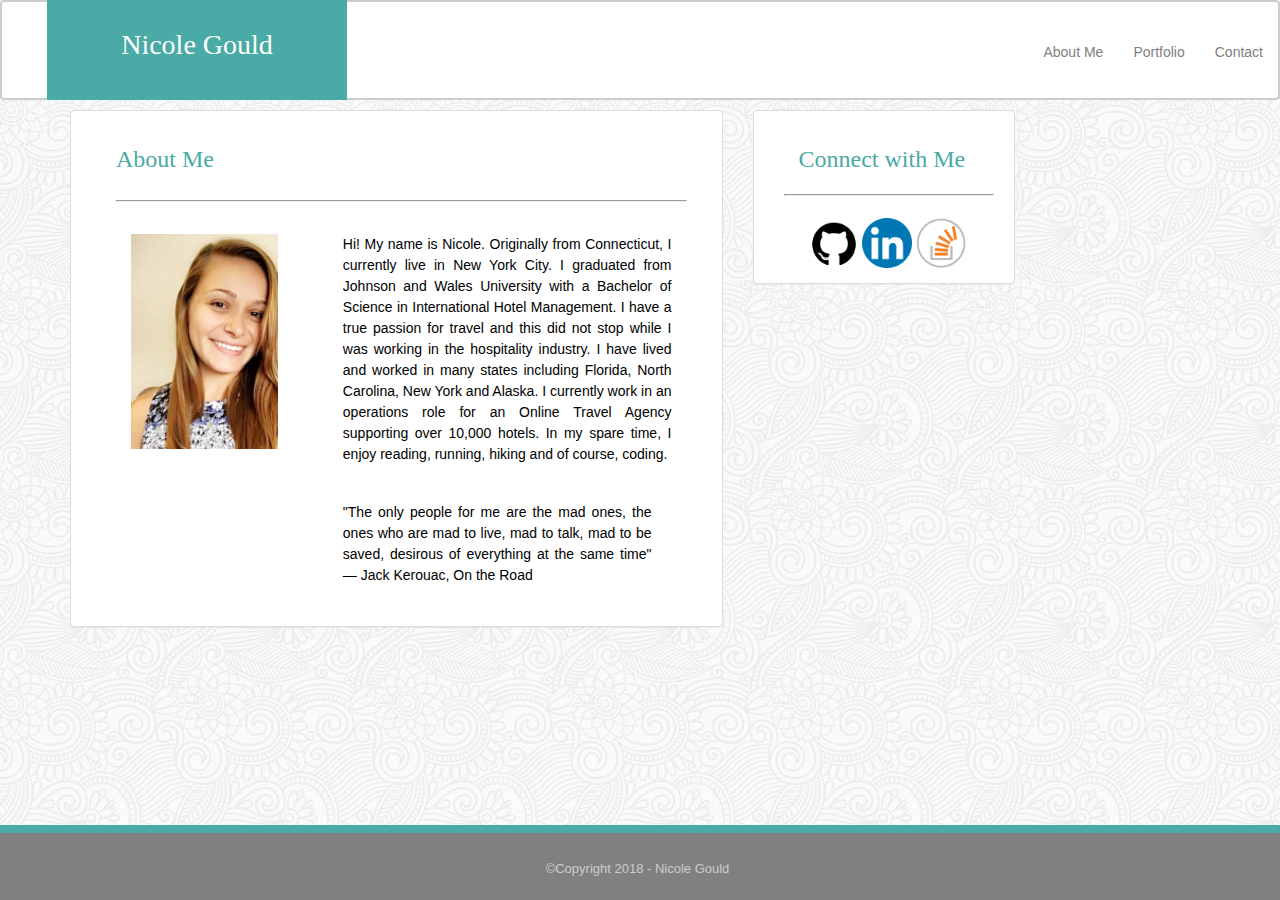
<file: index.html>
<!DOCTYPE html>
<html lang="en">

<head>
    <meta charset="UTF-8">
    <meta name="viewport" content="width=device-width, initial-scale=1.0">
    <meta http-equiv="X-UA-Compatible" content="ie=edge">
    <title>Nicole Gould Bootstrap-Portfolio</title>
    <!-- Add Reset -->
    <!-- Latest compiled and minified CSS -->
    <link rel="stylesheet" href="https://maxcdn.bootstrapcdn.com/bootstrap/3.3.7/css/bootstrap.min.css" integrity="sha384-BVYiiSIFeK1dGmJRAkycuHAHRg32OmUcww7on3RYdg4Va+PmSTsz/K68vbdEjh4u"
        crossorigin="anonymous">
    <link rel="stylesheet" type="text/css" href="./assets/css/style.css">
</head>

<body>

    <div class="row">
        <div class="col-md-12">
            <nav class="navbar">
                <div class="container-fluid">
                    <div class="navbar-header">
                        <h1>Nicole Gould</h1>
                    </div>
                    <ul class="nav navbar-nav navbar-right">
                        <li class="active">
                            <a href="index.html">About Me</a>
                        </li>
                        <li>
                            <a href="portfolio.html">Portfolio</a>
                        </li>
                        <li>
                            <a href="contact.html">Contact</a>
                        </li>
                    </ul>
                </div>
            </nav>
        </div>
    </div>

    <div class="container">
        <div class="row">
            <div class="col-md-7">
                <div class="panel panel-default">
                    <div class="panel-body">
                        <h2 class="panel-title">About Me</h2>
                        <br>
                        <hr>
                        <div class="col-6 col-md-4">
                            <div class="media">
                                <div class="media-left media-middle">
                                    <img src="assets/imgs/Nicole.jpg" id="bio-image" alt="Responsive image" width="175" height="215" style="float: left">
                                </div>
                            </div>
                        </div>
                        <div class="col-6 col-md-8">
                            <div class="panel-body">
                                <p class="About-Me">
                                    Hi! My name is Nicole. Originally from Connecticut, I currently live in New York City. I graduated from Johnson and Wales
                                    University with a Bachelor of Science in International Hotel Management. I have a true
                                    passion for travel and this did not stop while I was working in the hospitality industry. I have 
                                    lived and worked in many states including Florida, North Carolina, New York and Alaska. I currently work in
                                    an operations role for an Online Travel Agency supporting over 10,000 hotels. In
                                    my spare time, I enjoy reading, running, hiking and of course, coding.
                                </p>
                                <br>
                                <br>
                                <p class="About Me">"The only people for me are the mad ones, the ones who are mad to live, mad to talk, mad
                                    to be saved, desirous of everything at the same time" ― Jack Kerouac, On the Road </p>
                            </div>
                        </div>
                    </div>
                </div>
            </div>



            <div class="col-md-3">
                <div class="panel panel-default">
                    <div class="panel-body">
                        <h2 class="panel-title">Connect with Me</h2>
                    </div>
                    <hr>
                    <div class="panel-body">
                        <a class="GitHub" href="https://github.com/ngould15" target="_blank">
                            <img border="0" alt="GitHub" src="assets/imgs/if_github_rounded_394187.png" width="50" height="50">
                        </a>
                        <a class="LinkedIn" href="https://www.linkedin.com/in/nicolegould/" target="_blank">
                            <img border="0" alt="LinkedIn" src="assets/imgs/if_linkedin_834713.png" width="50" height="50">
                        </a>
                        <a class="StackOverflow" href="https://stackoverflow.com/users/9185273/nicole-gould" target="_blank">
                            <img border="0" alt="Stack OVerflow" src="assets/imgs/if_stackoverflow_1220302.png" width="50" height="50">
                        </a>
                    </div>
                </div>
            </div>

            <div class="row">
                <div class="col-lg-12">
                    <div id="footer">
                        <div class="container">
                            <p class="footer-block">©Copyright 2018 - Nicole Gould</p>
                        </div>
                    </div>
                </div>
            </div>
        </div>
    </div>
</body>

</html>
</file>
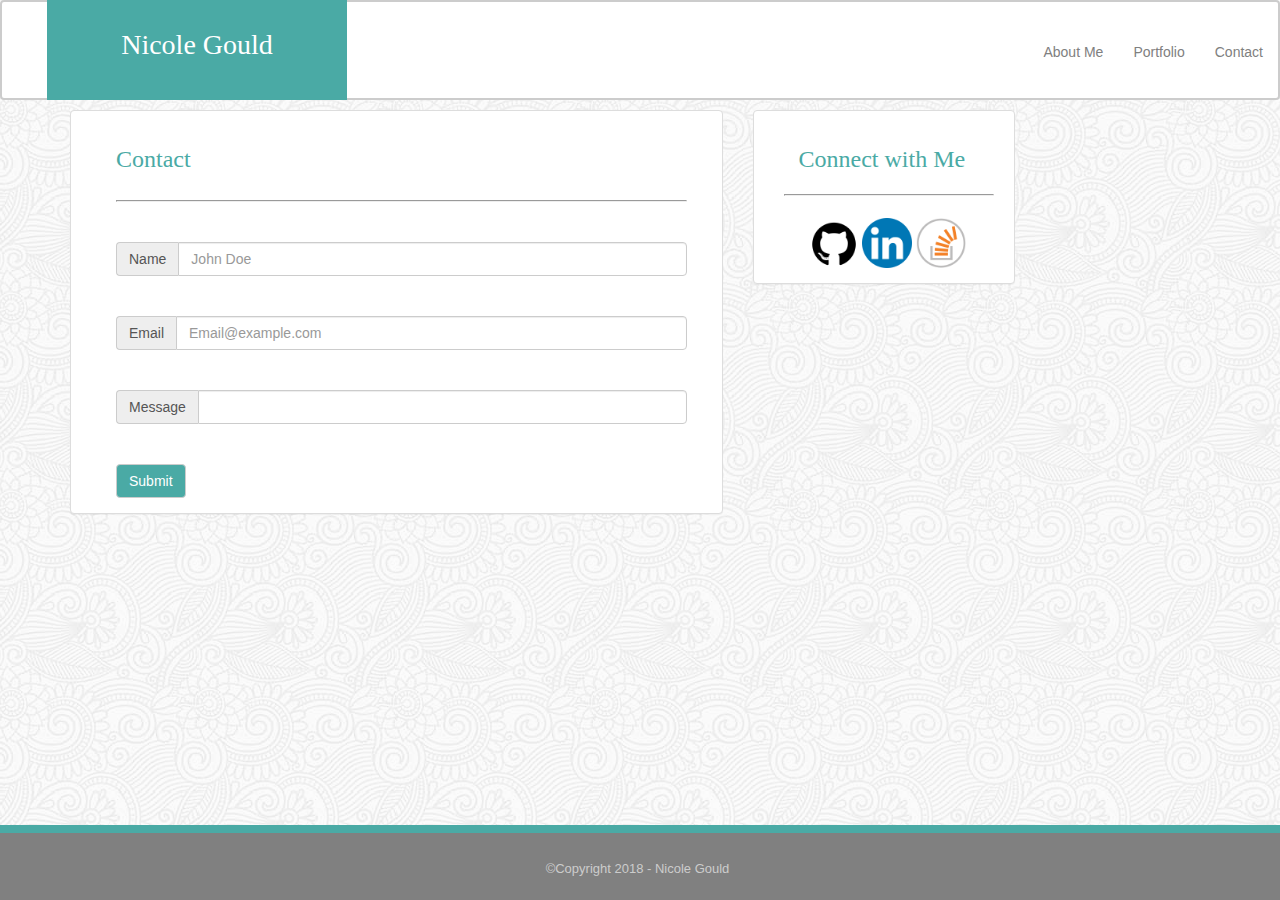
<file: contact.html>
<!DOCTYPE html>
<html lang="en">

<head>
    <meta charset="UTF-8">
    <meta name="viewport" content="width=device-width, initial-scale=1.0">
    <meta http-equiv="X-UA-Compatible" content="ie=edge">
    <title>Nicole Gould Bootstrap-Portfolio</title>
    <!-- Add Reset -->
    <!-- Latest compiled and minified CSS -->
    <link rel="stylesheet" href="https://maxcdn.bootstrapcdn.com/bootstrap/3.3.7/css/bootstrap.min.css" integrity="sha384-BVYiiSIFeK1dGmJRAkycuHAHRg32OmUcww7on3RYdg4Va+PmSTsz/K68vbdEjh4u"
        crossorigin="anonymous">
    <link rel="stylesheet" type="text/css" href="./assets/css/style.css">
</head>

<body>
    <div class="row">
        <div class="col-md-12">
            <nav class="navbar">
                <div class="container-fluid">
                    <div class="navbar-header">
                        <h1>Nicole Gould</h1>
                    </div>
                    <ul class="nav navbar-nav navbar-right">
                        <li class="active">
                            <a href="index.html">About Me</a>
                        </li>
                        <li>
                            <a href="portfolio.html">Portfolio</a>
                        </li>
                        <li>
                            <a href="contact.html">Contact</a>
                        </li>
                    </ul>
                </div>
            </nav>
        </div>
    </div>

    <div class="container">
        <div class="row">
            <div class="col-md-7">
                <div class="panel panel-default">
                    <div class="panel-body">
                        <h2 class="panel-title">Contact</h2>
                        <br>
                        <hr>
                        <div class="input-group">
                            <span class="input-group-addon" id="basic-addon1">Name</span>
                            <input type="text" class="form-control" placeholder="John Doe" aria-describedby="basic-addon1">
                        </div>
                        <div class="input-group">
                            <span class="input-group-addon" id="basic-addon1">Email</span>
                            <input type="text" class="form-control" placeholder="Email@example.com" aria-describedby="basic-addon1">
                        </div>
                        <div class="input-group">
                            <span class="input-group-addon" id="basic-addon1">Message</span>
                            <input type="text" class="form-control" id="basic-url" aria-describedby="basic-addon1">
                        </div>
                        <button type="submit" class="btn btn-default">Submit</button>
                    </div>
                </div>
            </div>

            <div class="col-md-3">
                <div class="panel panel-default">
                    <div class="panel-body">
                        <h2 class="panel-title">Connect with Me</h2>
                    </div>
                    <hr>
                    <div class="panel-body">
                        <a class="GitHub" href="https://github.com/ngould15" target="_blank">
                            <img border="0" alt="GitHub" src="assets/imgs/if_github_rounded_394187.png" width="50" height="50">
                        </a>
                        <a class="LinkedIn" href="https://www.linkedin.com/in/nicolegould/" target="_blank">
                            <img border="0" alt="LinkedIn" src="assets/imgs/if_linkedin_834713.png" width="50" height="50">
                        </a>
                        <a class="StackOverflow" href="https://stackoverflow.com/users/9185273/nicole-gould" target="_blank">
                            <img border="0" alt="Stack OVerflow" src="assets/imgs/if_stackoverflow_1220302.png" width="50" height="50">
                        </a>
                    </div>
                </div>
            </div>

            <div class="row">
                <div class="col-lg-12">
                    <div id="footer">
                        <div class="container">
                            <p class="footer-block">©Copyright 2018 - Nicole Gould</p>
                        </div>
                    </div>
                </div>
            </div>



</body>

</html>
</file>
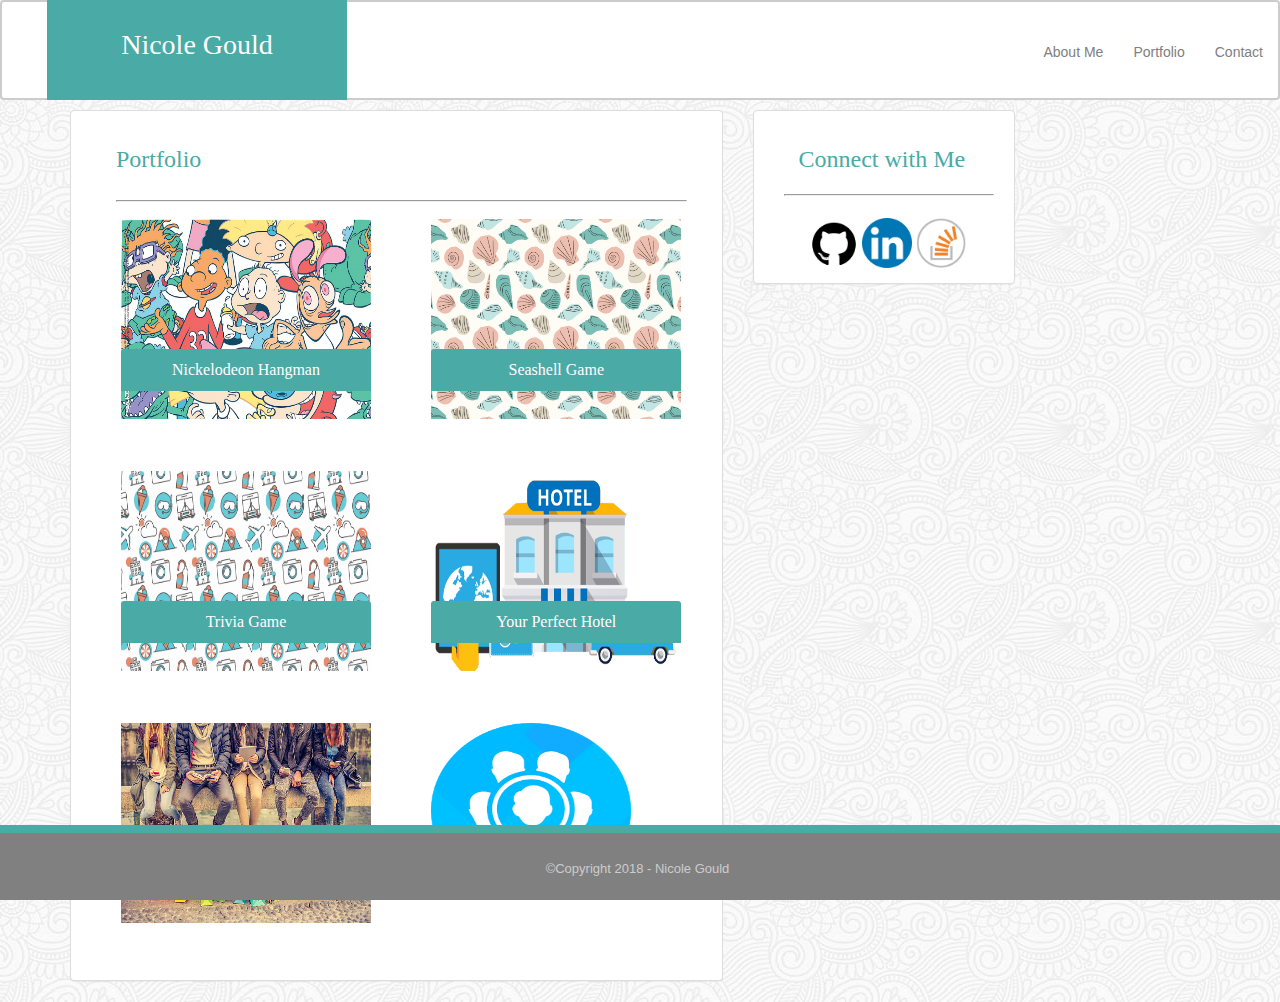
<file: portfolio.html>
<!DOCTYPE html>
<html lang="en">

<head>
    <meta charset="UTF-8">
    <meta name="viewport" content="width=device-width, initial-scale=1.0">
    <meta http-equiv="X-UA-Compatible" content="ie=edge">
    <title>Nicole Gould Bootstrap-Portfolio</title>
    <!-- Add Reset -->
    <!-- Latest compiled and minified CSS -->
    <link rel="stylesheet" href="https://maxcdn.bootstrapcdn.com/bootstrap/3.3.7/css/bootstrap.min.css" integrity="sha384-BVYiiSIFeK1dGmJRAkycuHAHRg32OmUcww7on3RYdg4Va+PmSTsz/K68vbdEjh4u"
        crossorigin="anonymous">
    <link rel="stylesheet" type="text/css" href="./assets/css/style.css">
</head>


<body>
    <div class="row">
        <div class="col-md-12">
            <nav class="navbar">
                <div class="container-fluid">
                    <div class="navbar-header">
                        <h1>Nicole Gould</h1>
                    </div>
                    <ul class="nav navbar-nav navbar-right">
                        <li class="active">
                            <a href="index.html">About Me</a>
                        </li>
                        <li>
                            <a href="portfolio.html">Portfolio</a>
                        </li>
                        <li>
                            <a href="contact.html">Contact</a>
                        </li>
                    </ul>
                </div>
            </nav>
        </div>
    </div>

    <div class="container">
        <div class="row">
            <div class="col-md-7">
                <div class="panel panel-default">
                    <div class="panel-body">
                        <h2 class="panel-title">Portfolio</h2>
                        <br>
                        <hr>
                        <div class="col-md-6">
                            <a href="https://ngould15.github.io/Hangman-Game/" target="_blank">
                                <img class=portfoliophoto src="assets/imgs/NickLogo2.jpeg" alt="Nickelodeon" style="width:250px;height:200px;">
                                <div class="panel-heading">Nickelodeon Hangman</div>
                            </a>
                        </div>
                        <div class="col-md-6">
                            <a href="https://ngould15.github.io/week-4-game/" target="_blank">
                                <img class=portfoliophoto src="assets/imgs/Hand-Drawn-Seashells-Repeat.jpg" alt="Seashell" style="width:250px;height:200px;">
                                <div class="panel-heading">Seashell Game</div>
                        </div>
                        <div class="w-100"></div>
                        <div class="col-md-6">
                            <a href="https://ngould15.github.io/TriviaGame/" target="_blank">
                                <img class=portfoliophoto src="assets/imgs/travelheader.png" alt="Placeholder 3" style="width:250px;height:200px;">
                                <div class="panel-heading">Trivia Game</div>
                            </a>
                        </div>
                        <div class="col-md-6">
                            <a href="https://aqueous-oasis-98249.herokuapp.com/" target="_blank">
                                <img class=portfoliophoto src="assets/imgs/hotel.png" alt="Placeholder 4" style="width:250px;height:200px;">
                                <div class="panel-heading">Your Perfect Hotel</div>
                            </a>
                        </div>
                        <div class="w-100"></div>
                        <div class="col-md-6">
                            <a href="https://github.com/ngould15/bamazon/blob/master/README.md" target="_blank">
                                <img class=portfoliophoto src="assets/imgs/bamazon.jpg" alt="Placeholder 4" style="width:250px;height:200px;">
                                <div class="panel-heading">BAM-azon!</div>
                            </a>
                        </div>
                        <div class="col-md-6">
                            <a href="https://cryptic-shore-25889.herokuapp.com/" target="_blank">
                                <img class=portfoliophoto src="assets/imgs/friendfinder2.png" alt="Placeholder 4" style="width:200px;height:175px;">
                                <div class="panel-heading">Friend Finder</div>
                            </a>
                        </div>
                    </div>
                </div>
            </div>




            <div class="col-md-3">
                <div class="panel panel-default">
                    <div class="panel-body">
                        <h2 class="panel-title">Connect with Me</h2>
                    </div>
                    <hr>
                    <div class="panel-body">
                        <a class="GitHub" href="https://github.com/ngould15" target="_blank">
                            <img border="0" alt="GitHub" src="assets/imgs/if_github_rounded_394187.png" width="50" height="50">
                        </a>
                        <a class="LinkedIn" href="https://www.linkedin.com/in/nicolegould/" target="_blank">
                            <img border="0" alt="LinkedIn" src="assets/imgs/if_linkedin_834713.png" width="50" height="50">
                        </a>
                        <a class="StackOverflow" href="https://stackoverflow.com/users/9185273/nicole-gould" target="_blank">
                            <img border="0" alt="Stack OVerflow" src="assets/imgs/if_stackoverflow_1220302.png" width="50" height="50">
                        </a>
                    </div>
                </div>
            </div>
        </div>



        <div class="row">
            <div class="col-lg-12">
                <div id="footer">
                    <div class="container">
                        <p class="footer-block">©Copyright 2018 - Nicole Gould</p>
                    </div>
                </div>
            </div>
        </div>
    </div>
</body>

</html>
</file>
<file: assets/css/style.css>
a {
    text-decoration: none;
}

body {
    background-image: url("../imgs/symphony.png");
    margin: 0;
    padding: 0;
    font-family: 'Arial', 'Helvetica Neue', Helvetica, sans-serif;
    color: black;
    font-size: 14px;
    line-height: 150%;
}

h1 {
    background-color:#4aaaa5;
    padding-top: 30px;
    height: 100px;
    width: 300px;
    color: white;
    font-family: 'Georgia', Times, Times New Roman, serif;
    font-size: 28px;
    text-align: center;
    float: left;
    margin-left: 30px;
    margin-top: -2px;
}

.navbar {
    height:100px;
    width: 100%;
    background: #ffffff;
    border:2px solid #cccccc;
    margin:0px auto;
    text-justify: auto;
}

.nav {
    margin-left: 10%;
    margin-top: 25px;
    text-align: center;
}

.panel-title {
    color: #4aaaa5;
    font-family: 'Georgia', Times, Times New Roman, serif;
    font-size: 24px;
    margin-left: 30px;
    margin-top: 20px;
}

#bio-image {
    margin-left: 30px;
    margin-top: 25px;
}

hr { 
    display: block;
    margin-top: 0.5em;
    margin-bottom: 0.5em;
    margin-left: 30px;
    margin-right: 20px;
    border-style: inset;
    border-width: 1px;
}

a { 
    text-decoration: none;
    color: grey;
}

.portfoliophoto {
   margin-top: 10px;
   margin-left: 20px;
}

.panel-heading {
    background-color:#4aaaa5;
    color: white;
    position: relative;
    font-family: Georgia, 'Times New Roman', Times, serif;
    font-size: 16px;
    bottom: 70px;
    left: 20px;
    text-align: center;
    width: 250px;
}

.About-Me {
    margin-right: 5px;
    margin-top: 10px;
    text-align: wrap;
}

.input-group {
    margin-top: 40px;
    margin-bottom: 10px;
    margin-left: 30px;
    margin-right: 20px;
}

.btn-default{
    margin-left: 30px;
    margin-right: 20px;
    margin-top: 30px;
    background-color:#4aaaa5;
    color: white;
}

p {
    margin-left: 20px;
    text-align: justify;
    margin-right: 25px;
    margin-top: -15px;
}

.GitHub {
    margin-left: 40px;
}

.GitHub:hover {
    content: url("../imgs/if_GitHub_367586.png");
    height: 50px;
    width: 50px;
}

.LinkedIn:hover {
    content: url("../imgs/if_social_style_2_in_393301.png");
    height: 50px;
    width: 50px;
}

.StackOverflow:hover {
    content: url("../imgs/if_stackoverflow_rounded_394191.png");
    height: 50px;
    width: 50px;
}

#footer {
    position: fixed;
    right: 0;
    bottom: 0;
    left: 0;
    height: 75px;
    background-color: grey;
    color: #cccccc;
    text-align: center;
    border-top: 8px solid #4aaaa5;
}

.footer-block {
    text-align: center;
    font-size: 13px;
    color: #cccccc;
    margin-top: 25px;
}
</file>
